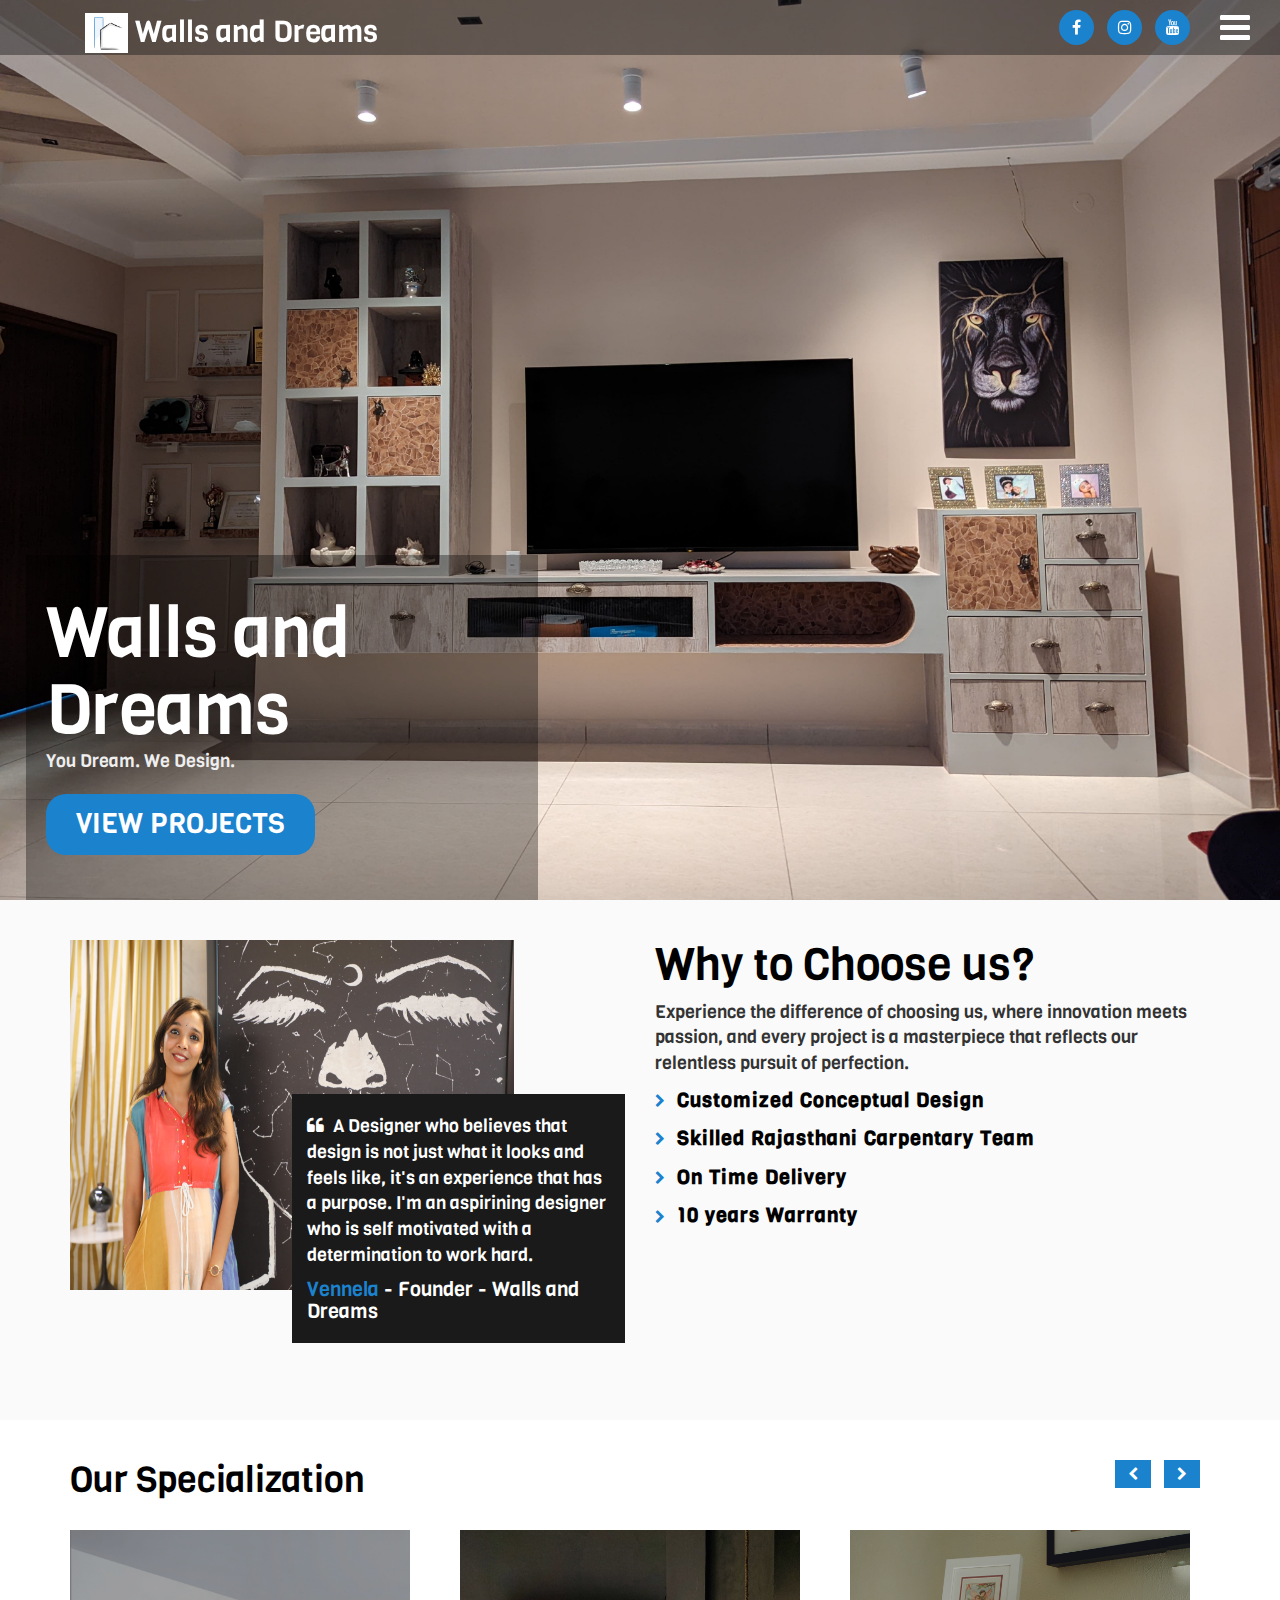
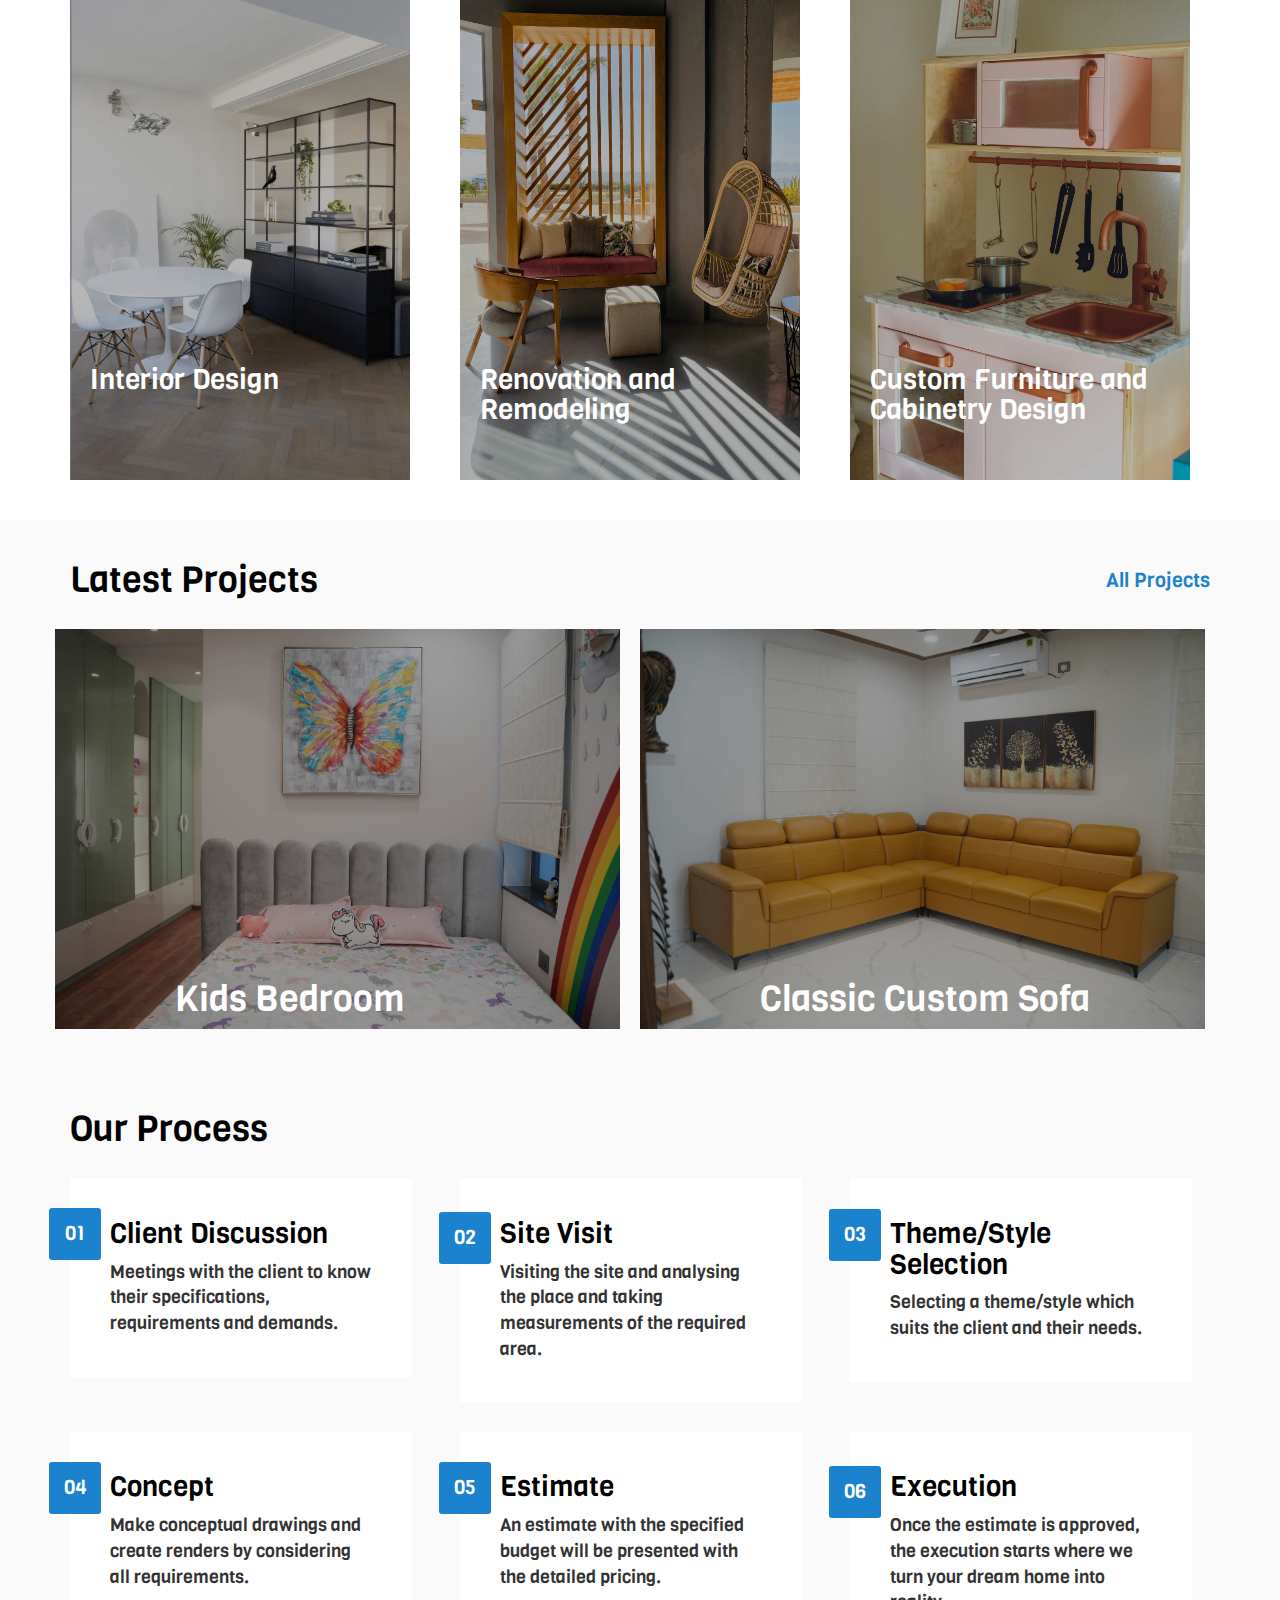
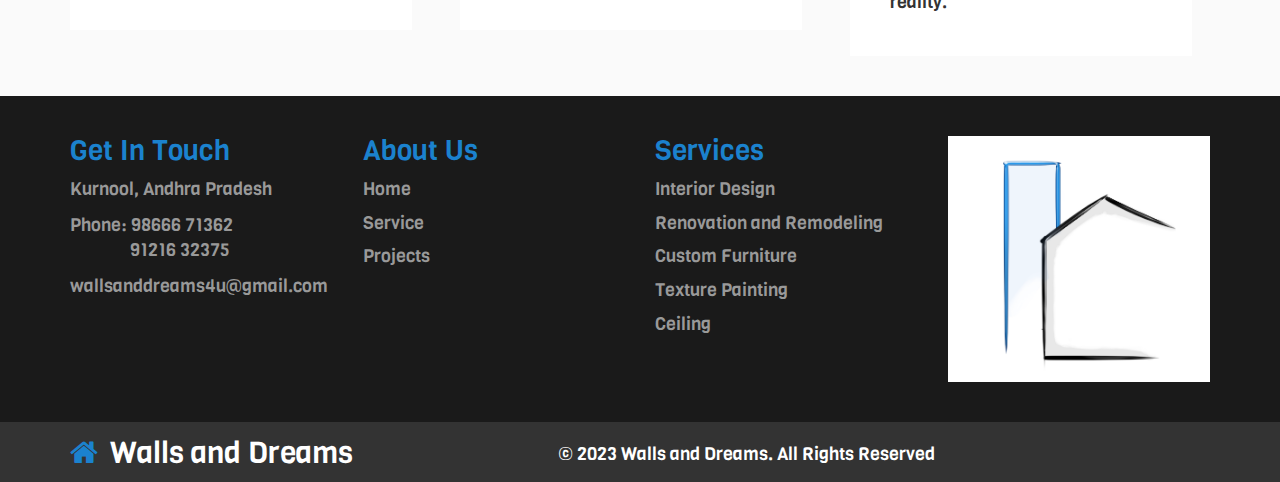
<file: index.html>
<!DOCTYPE html>
<html lang="en">

    <head>
        <meta charset="utf-8">
        <meta http-equiv="X-UA-Compatible" content="IE=edge">
        <meta name="viewport" content="width=device-width, initial-scale=1">
        <title>Walls And Dreams</title>
        <link rel="icon" type="image/x-icon" href="img/WDLogo.ico">
        <link href="css/bootstrap.min.css" rel="stylesheet">
        <link href="css/global.css" rel="stylesheet">
        <link href="css/index.css" rel="stylesheet">
        <link rel="stylesheet" type="text/css" href="css/font-awesome.min.css" />
        <link href="https://fonts.googleapis.com/css?family=Viga&display=swap"
            rel="stylesheet">
        <script src="js/jquery-2.1.1.min.js"></script>
        <script src="js/bootstrap.min.js"></script>

    </head>

    <body>
        <section id="header">
            <nav class="navbar navbar-default navbar-fixed-top">
                <div class="container">
                    <div class="col-sm-12">
                        <div class="navbar-header page-scroll">
                            <button type="button" class="navbar-toggle"
                                data-toggle="collapse"
                                data-target="#bs-example-navbar-collapse-1">
                                <span class="sr-only">Toggle navigation</span>
                                <span class="icon-bar"></span>
                                <span class="icon-bar"></span>
                                <span class="icon-bar"></span>
                            </button>
                            <a class="navbar-brand" href="index.html"><img
                                    src="./img/W&DLogo.png"
                                    style="max-height: 40px;
                            max-width: 100%;"> Walls and Dreams</a>
                        </div>

                        <div class="collapse navbar-collapse"
                            id="bs-example-navbar-collapse-1">
                            <ul
                                class="social-network social-circle navbar-right">
                                <li><a
                                        href="https://m.facebook.com/Walls-And-Dreams-107476421026787/"
                                        v target="_blank" class="icoFacebook"
                                        title="Facebook"><i
                                            class="fa fa-facebook"></i></a></li>
                                <li><a
                                        href="https://www.instagram.com/wallsanddreams/"
                                        target="_blank" class="icoInsta"
                                        title="Instagram"><i
                                            class="fa fa-instagram"></i></a></li>
                                <li><a
                                        href="https://www.youtube.com/@wallsanddreams"
                                        target="_blank" class="icoGoogle"
                                        title="Youtube"><i class="fa fa-youtube"></i></a></li>
                            </ul>
                            <section id="side_box">

                                <a id="menu-toggle" href="#"
                                    class="btn btn-primary btn-lg toggle"><i
                                        class="fa fa-navicon"></i></a>
                                <div id="sidebar-wrapper" class>
                                    <ul class="sidebar-nav">
                                        <a id="menu-close" href="#"
                                            class="btn btn-default btn-lg pull-right toggle"><i
                                                class="glyphicon glyphicon-remove"></i></a>
                                        <li class="sidebar-brand">
                                            <a href="index.html">Walls and
                                                Dreams</a> </li>
                                    </ul>

                                    <div class="wrap_inner_i clearfix">
                                        <ul class="nav_t">
                                            <li><a class="active_tab"
                                                    href="index.html">Home</a></li>
                                            <li><a href="./index.html#architect">About
                                                    US</a></li>
                                            <li><a href="./allProjects.html">Projects</a></li>

                                            <li><a href="./index.html#footer">Contact</a></li>
                                        </ul>
                                        <h4><i class="fa fa-envelope-o"></i> <a
                                                href="mailto:wallsanddreams4u@gmail.com">Contact
                                                Us</a></h4>
                                        <p>+91 98666 71362 <br> +91 91216 32375
                                            wallsanddreams4u@gmail.com Kurnool,
                                            Andra Pradesh</p>
                                        <ul class="social-network social-circle">

                                            <li><a
                                                    href="https://m.facebook.com/Walls-And-Dreams-107476421026787/"
                                                    target="_blank"
                                                    class="icoFacebook"
                                                    title="Facebook"><i
                                                        class="fa fa-facebook"></i></a></li>
                                            <li><a
                                                    href="https://www.instagram.com/wallsanddreams/"
                                                    target="_blank"
                                                    class="icoInsta"
                                                    title="Instagram"><i
                                                        class="fa fa-instagram"></i></a></li>
                                            <li><a
                                                    href="https://www.youtube.com/@wallsanddreams"
                                                    target="_blank"
                                                    class="icoGoogle"
                                                    title="Youtube"><i
                                                        class="fa fa-youtube"></i></a></li>
                                        </ul>
                                    </div>

                                </div>

                            </section>
                        </div>
                    </div>
                </div>

            </nav>
        </section>

        <section id="header_mini">
            <nav class="navbar navbar-default">
                <div class="container">
                    <div class="col-sm-12">
                        <div class="navbar-header page-scroll">
                            <button type="button" class="navbar-toggle"
                                data-toggle="collapse"
                                data-target="#bs-example-navbar-collapse-2">
                                <span class="sr-only">Toggle navigation</span>
                                <span class="icon-bar"></span>
                                <span class="icon-bar"></span>
                                <span class="icon-bar"></span>
                            </button>
                            <a class="navbar-brand" href="index.html"><i
                                    class="fa fa-home"></i> Walls and Dreams</a>
                        </div>

                        <div class="collapse navbar-collapse"
                            id="bs-example-navbar-collapse-2">
                            <ul class="nav navbar-nav navbar-right">
                                <li>
                                    <a class="tag_menu  active_tab"
                                        href="index.html">HOME</a>
                                </li>

                                <li>
                                    <a class="tag_menu"
                                        href="./index.html#architect">ABOUT US</a>
                                </li>

                                <li>
                                    <a class="tag_menu"
                                        href="./allProjects.html">PROJECTS</a>
                                </li>

                                <li>
                                    <a class="tag_menu"
                                        href="./index.html#footer">CONTACT</a>
                                </li>
                            </ul>
                        </div>
                    </div>
                </div>
            </nav>
        </section>

        <section id="center" class="center_home clearfix">
            <div class="center_main clearfix">
                <div class="w3-content w3-section clearfix">
                    <div class="mySlides w3-animate-top vHome1" alt="abc"></div>
                    <div class="mySlides w3-animate-bottom vHome2" alt="abc"></div>
                    <div class="mySlides w3-animate-top vHome3" alt="abc"></div>
                </div>
                <div class="center_main_1  clearfix">
                    <h1>Walls and Dreams </h1>
                    <p>You Dream. We Design.</p>
                    <h3><a class="button" href="./allProjects.html">VIEW
                            PROJECTS</a></h3>

                </div>
            </div>
        </section>

        <section id="architect">
            <div class="container ct">
                <div class="row">
                    <div class="archi_i clearfix">
                        <div class="col-sm-6">
                            <div class="archi_il clearfix">
                                <div class="archi_ili clearfix">
                                    <img src="img/vennela.jpg" alt="abc"
                                        height="350px" width="300px">
                                </div>
                                <div class="archi_ili1 clearfix">
                                    <p class="mgt col"><i
                                            class="fa fa-quote-left"></i> A
                                        Designer who believes that design is not
                                        just what it looks and feels like, it's
                                        an experience that has a purpose. I'm an
                                        aspirining designer who is self
                                        motivated with a determination
                                        to work hard.
                                    </p>
                                    <h4 class="col"><span>Vennela</span> -
                                        Founder - Walls and Dreams</h4>
                                </div>
                            </div>
                        </div>
                        <div class="col-sm-6">
                            <div class="archi_ir clearfix">
                                <h1 class="mgt">Why to Choose us?</h1>
                                <p>Experience the difference of choosing us,
                                    where innovation meets passion, and every
                                    project is a masterpiece that reflects our
                                    relentless pursuit of perfection.</p>
                                <ul>
                                    <li class="bold"><i
                                            class="fa fa-chevron-right"></i>
                                        Customized Conceptual Design</li>
                                    <li class="bold"><i
                                            class="fa fa-chevron-right"></i>
                                        Skilled Rajasthani Carpentary Team</li>
                                    <li class="bold"><i
                                            class="fa fa-chevron-right"></i> On
                                        Time Delivery</li>
                                    <li class="bold"><i
                                            class="fa fa-chevron-right"></i> 10
                                        years Warranty</li>
                                </ul>
                            </div>
                        </div>
                    </div>
                </div>
            </div>
        </section>

        <section id="quality">
            <div class="container">
                <div class="row">
                    <div class="quality_1 clearfix">
                        <div class="col-sm-6">
                            <div class="quality_1_l clearfix">
                                <h2 class="mgt">Our Specialization</h2>
                            </div>
                        </div>
                        <div class="col-sm-6">
                            <div class="quality_1_r clearfix">
                                <div class="controls clearfix pull-right">
                                    <a
                                        class="left fa fa-chevron-left btn btn-success"
                                        href="#carousel-example"
                                        data-slide="prev"></a>
                                    <a
                                        class="right fa fa-chevron-right btn btn-success"
                                        href="#carousel-example"
                                        data-slide="next"></a>
                                </div>
                            </div>
                        </div>
                    </div>
                    <div class="quality_2 clearfix">
                        <div id="carousel-example" class="carousel slide"
                            data-ride="carousel">
                            <!-- Wrapper for slides -->
                            <div class="carousel-inner">
                                <div class="item active">
                                    <div class="col-sm-4">
                                        <div class="quality_2_i clearfix">
                                            <div class="quality_2_i1 clearfix">
                                                <img
                                                    src="img/interiorDesign1.jpg"
                                                    alt="abc" class="iw"
                                                    height="550px" width="400px">
                                            </div>
                                            <div class="quality_2_i2 clearfix">
                                                <h3 class="col mgt">Interior
                                                    Design
                                                </h3>
                                                <p>Designers compose poetic
                                                    reflections, transforming
                                                    spaces into enigmatic
                                                    sanctuaries.
                                                </p>
                                            </div>
                                            <div class="quality_2_i3 clearfix">
                                                <h3 class="col mgt">Interior
                                                    Design
                                                </h3>
                                            </div>
                                        </div>
                                    </div>
                                    <div class="col-sm-4">
                                        <div class="quality_2_i clearfix">
                                            <div class="quality_2_i1 clearfix">
                                                <img src="img/remodeling.jpg"
                                                    alt="abc" class="iw"
                                                    height="550px" width="400px">
                                            </div>
                                            <div class="quality_2_i2 clearfix">
                                                <h3 class="col mgt">Renovation
                                                    and Remodeling</h3>
                                                <p>Where old meets new,
                                                    renovation and remodeling
                                                    become an art form,
                                                    captivating the senses with
                                                    harmonious transformations.</p>
                                            </div>
                                            <div class="quality_2_i3 clearfix">
                                                <h3 class="col mgt">Renovation
                                                    and Remodeling</h3>
                                            </div>
                                        </div>
                                    </div>
                                    <div class="col-sm-4">
                                        <div class="quality_2_i clearfix">
                                            <div class="quality_2_i1 clearfix">
                                                <img
                                                    src="img/customFurniture.jpg"
                                                    alt="abc" class="iw"
                                                    height="550px" width="400px">
                                            </div>
                                            <div class="quality_2_i2 clearfix">
                                                <h3 class="col mgt">Custom
                                                    Furniture and Cabinetry
                                                    Design
                                                </h3>
                                                <p>Materialize your dreams with
                                                    custom furniture designs
                                                    that capture your essence,
                                                    infusing elegance and
                                                    personal expression into
                                                    your space.</p>
                                            </div>
                                            <div class="quality_2_i3 clearfix">
                                                <h3 class="col mgt">Custom
                                                    Furniture and Cabinetry
                                                    Design
                                                </h3>
                                            </div>
                                        </div>
                                    </div>
                                </div>
                                <div class="item">
                                    <div class="col-sm-4">
                                        <div class="quality_2_i clearfix">
                                            <div class="quality_2_i1 clearfix">
                                                <img src="img/Texturepaint.jpg"
                                                    alt="abc" class="iw"
                                                    height="550px" width="400px">
                                            </div>
                                            <div class="quality_2_i2  clearfix">
                                                <h3 class="col mgt">Texture
                                                    Painting
                                                </h3>
                                                <p>Transformative magic awakens
                                                    walls, evoking wonder and
                                                    leaving indelible
                                                    impressions through texture
                                                    painting.
                                                </p>
                                            </div>
                                            <div class="quality_2_i3 clearfix">
                                                <h3 class="col mgt">Texture
                                                    Painting
                                                </h3>
                                            </div>
                                        </div>
                                    </div>
                                    <div class="col-sm-4">
                                        <div class="quality_2_i clearfix">
                                            <div class="quality_2_i1 clearfix">
                                                <img src="img/Wallpaper.png"
                                                    alt="abc" class="iw"
                                                    height="550px" width="400px">
                                            </div>
                                            <div class="quality_2_i2 clearfix">
                                                <h3 class="col mgt">Wallpaper</h3>
                                                <p>Walls become portals to
                                                    imagination with stunning
                                                    wallpapers that enchant and
                                                    inspire.
                                                </p>
                                            </div>
                                            <div class="quality_2_i3 clearfix">
                                                <h3 class="col mgt">Wallpaper</h3>
                                            </div>
                                        </div>
                                    </div>
                                    <div class="col-sm-4">
                                        <div class="quality_2_i clearfix">
                                            <div class="quality_2_i1 clearfix">
                                                <img src="img/ceiling.jpg"
                                                    alt="abc" class="iw"
                                                    height="550px" width="400px">
                                            </div>
                                            <div class="quality_2_i2 clearfix">
                                                <h3 class="col mgt">Ceiling Work</h3>
                                                <p>Unveil a world of imagination
                                                    above, where ceilings become
                                                    ethereal canvases adorned
                                                    with exquisite work.</p>
                                            </div>
                                            <div class="quality_2_i3 clearfix">
                                                <h3 class="col mgt">Ceiling Work</h3>
                                            </div>
                                        </div>
                                    </div>
                                </div>
                            </div>
                        </div>
                    </div>
                </div>
            </div>
        </section>

        <section id="project">
            <div class="container">
                <div class="row">
                    <div class="quality_1 clearfix">
                        <div class="col-sm-6">
                            <div class="quality_1_l clearfix">
                                <h2 class="mgt">Latest Projects</h2>
                            </div>
                        </div>
                        <div class="col-sm-6">
                            <div class="quality_1_r text-right clearfix">
                                <h4><a class="col_1" href="./allProjects.html">All
                                        Projects</a></h4>
                            </div>
                        </div>
                    </div>
                    <div class="quality_2 clearfix">
                        <div class="col-sm-6 space_all">
                            <div class="quality_2_i clearfix">
                                <div class="quality_2_i1 clearfix">
                                    <img src="img/kidsBedroom.jpg" alt="abc"
                                        class="iw" width="550px" height="400px">
                                </div>
                                <div class="quality_2_i2  clearfix">
                                    <h2 class="col"> Kids Bedroom</h2>
                                </div>
                            </div>
                        </div>

                        <div class="col-sm-6 space_all">
                            <div class="quality_2_i clearfix">
                                <div class="quality_2_i1 clearfix">
                                    <img src="img/ClassicCustomSofa.jpg"
                                        alt="abc" class="iw" width="550px"
                                        height="400px">
                                </div>
                                <div class="quality_2_i2 clearfix">
                                    <h2 class="col">Classic Custom Sofa</h2>
                                </div>
                            </div>
                        </div>

                    </div>
                </div>
            </div>
        </section>

        <section id="process">
            <div class="container">
                <div class="row">
                    <div class="process_1 clearfix">
                        <div class="col-sm-12">
                            <h2 class="mgt">Our Process</h2>
                        </div>
                    </div>
                    <div class="process_2 clearfix">
                        <div class="col-sm-4">
                            <div class="process_2_m clearfix">
                                <div class="process_2_mi clearfix">
                                    <h3 class="mgt">Client Discussion</h3>
                                    <p>Meetings with the client to know their
                                        specifications, requirements and
                                        demands.
                                    </p>
                                </div>
                                <div class="process_2_mi1 clearfix">
                                    <h4 class="mgt">01</h4>
                                </div>
                            </div>
                        </div>
                        <div class="col-sm-4">
                            <div class="process_2_m clearfix">
                                <div class="process_2_mi clearfix">
                                    <h3 class="mgt">Site Visit</h3>
                                    <p>Visiting the site and analysing the place
                                        and taking measurements of the required
                                        area.
                                    </p>
                                </div>
                                <div class="process_2_mi1 clearfix">
                                    <h4 class="mgt">02</h4>
                                </div>
                            </div>
                        </div>
                        <div class="col-sm-4">
                            <div class="process_2_m clearfix">
                                <div class="process_2_mi clearfix">
                                    <h3 class="mgt">Theme/Style Selection</h3>
                                    <p>Selecting a theme/style which suits the
                                        client and their needs. </p>
                                </div>
                                <div class="process_2_mi1 clearfix">
                                    <h4 class="mgt">03</h4>
                                </div>
                            </div>
                        </div>
                    </div>
                    <div class="process_2 clearfix">
                        <div class="col-sm-4">
                            <div class="process_2_m clearfix">
                                <div class="process_2_mi clearfix">
                                    <h3 class="mgt">Concept</h3>
                                    <p>Make conceptual drawings and create
                                        renders by considering all requirements.</p>
                                </div>
                                <div class="process_2_mi1 clearfix">
                                    <h4 class="mgt">04</h4>
                                </div>
                            </div>
                        </div>
                        <div class="col-sm-4">
                            <div class="process_2_m clearfix">
                                <div class="process_2_mi clearfix">
                                    <h3 class="mgt">Estimate</h3>
                                    <p>An estimate with the specified budget
                                        will be presented with the detailed
                                        pricing.
                                    </p>
                                </div>
                                <div class="process_2_mi1 clearfix">
                                    <h4 class="mgt">05</h4>
                                </div>
                            </div>
                        </div>
                        <div class="col-sm-4">
                            <div class="process_2_m clearfix">
                                <div class="process_2_mi clearfix">
                                    <h3 class="mgt">Execution</h3>
                                    <p>Once the estimate is approved, the
                                        execution starts where we turn your
                                        dream home into reality.</p>
                                </div>
                                <div class="process_2_mi1 clearfix">
                                    <h4 class="mgt">06</h4>
                                </div>
                            </div>
                        </div>
                    </div>
                </div>

            </div>
        </div>
    </section>

    <section id="footer">
        <div class="container">
            <div class="row">
                <div class="footer_1 clearfix">
                    <div class="col-sm-3">
                        <div class="footer_1_i clearfix">
                            <h3 class="mgt col footer-titles">Get In Touch</h3>
                            <p>Kurnool, Andhra Pradesh</p>
                            <p>Phone: 98666 71362<br> <span id="mobile">91216
                                    32375</span> </p>
                            <p><a href="mailto:wallsanddreams4u@gmail.com">wallsanddreams4u@gmail.com</a></p>
                        </div>
                    </div>
                    <div class="col-sm-3">
                        <div class="footer_1_i clearfix">
                            <h3 class="mgt col footer-titles">About Us</h3>
                            <ul>
                                <li><a href="#center">Home</a></li>
                                <li><a href="#quality">Service</a></li>
                                <li><a href="./allProjects.html">Projects</a></li>
                            </ul>
                        </div>
                    </div>
                    <div class="col-sm-3">
                        <div class="footer_1_i clearfix">
                            <h3 class="mgt col footer-titles">Services</h3>
                            <ul>
                                <li>Interior Design</li>
                                <li>Renovation and Remodeling</li>
                                <li>Custom Furniture</li>
                                <li>Texture Painting</li>
                                <li>Ceiling</li>
                            </ul>
                        </div>
                    </div>

                    <div class="col-sm-3">
                        <img src="img/W&DLogo.png" alt="abc" class="iw">
                    </div>
                </div>
            </div>
        </section>

        <section id="footer_bottom">
            <div class="container">
                <div class="row">
                    <div class="footer_b_1 clearfix">
                        <div class="col-sm-5">
                            <div class="footer_b_1i clearfix">
                                <a class="navbar-brand" href="index.html"><i
                                        class="fa fa-home"></i> Walls and Dreams</a>
                            </div>
                        </div>
                        <div class="col-sm-7">
                            <div class="footer_b_1i clearfix">
                                <p class="mgt col"> © 2023 Walls and Dreams. All
                                    Rights Reserved</p>
                            </div>
                        </div>
                    </div>
                </div>
            </div>
        </section>

        <script>
        var myIndex = 0;
        carousel();

        function carousel() {
            var i;
            var x = document.getElementsByClassName("mySlides");
            for (i = 0; i < x.length; i++) {
                x[i].style.display = "none";
            }
            myIndex++;
            if (myIndex > x.length) {
                myIndex = 1
            }
            x[myIndex - 1].style.display = "block";
            setTimeout(carousel, 2500);
        }
    </script>

        <script>
        $("#menu-close").click(function(e) {
            e.preventDefault();
            $("#sidebar-wrapper").toggleClass("active");
        });
        $("#menu-toggle").click(function(e) {
            e.preventDefault();
            $("#sidebar-wrapper").toggleClass("active");
        });
    </script>
    </body>

</html>
</file>
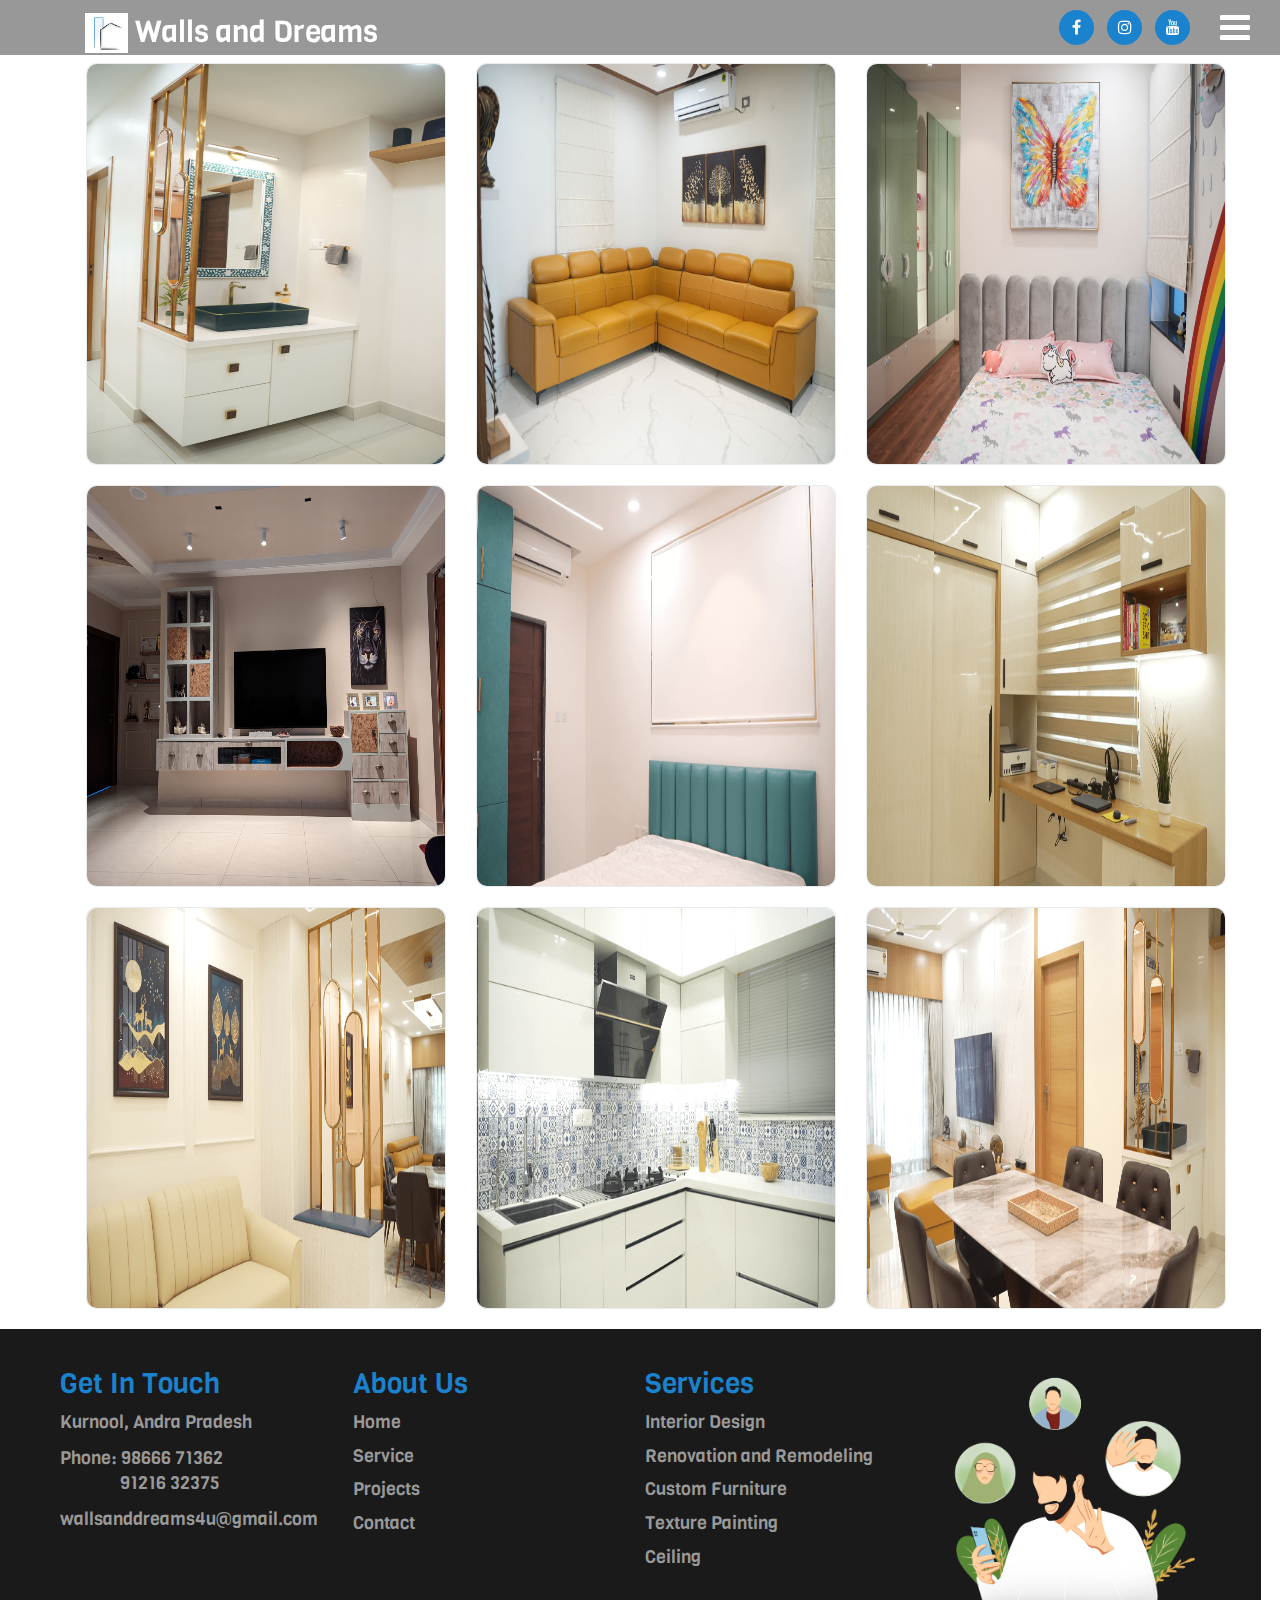
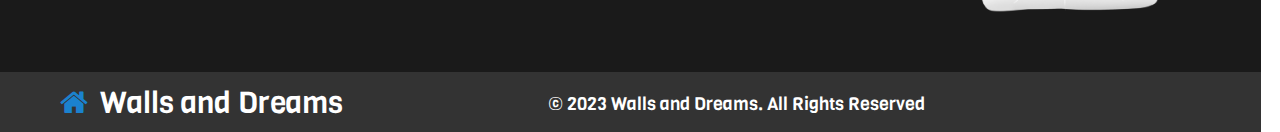
<file: allProjects.html>
<!DOCTYPE html>
<html lang="en">

    <head>
        <meta charset="utf-8">
        <meta http-equiv="X-UA-Compatible" content="IE=edge">
        <meta name="viewport" content="width=device-width, initial-scale=1">
        <title>Walls And Dreams</title>
        <link rel="icon" type="image/x-icon" href="img/WDLogo.ico">
        <link href="css/bootstrap.min.css" rel="stylesheet">
        <link href="css/global.css" rel="stylesheet">
        <link href="css/index.css" rel="stylesheet">
        <link href="css/allProjects.css" rel="stylesheet">
        <link rel="stylesheet" type="text/css" href="css/font-awesome.min.css" />
        <link href="https://fonts.googleapis.com/css?family=Viga&display=swap"
            rel="stylesheet">
        <script src="js/jquery-2.1.1.min.js"></script>
        <script src="js/bootstrap.min.js"></script>

    </head>

    <body>
        <section id="header">
            <nav class="navbar navbar-default navbar-fixed-top">
                <div class="container">
                    <div class="col-sm-12">
                        <div class="navbar-header page-scroll">
                            <button type="button" class="navbar-toggle"
                                data-toggle="collapse"
                                data-target="#bs-example-navbar-collapse-1">
                                <span class="sr-only">Toggle navigation</span>
                                <span class="icon-bar"></span>
                                <span class="icon-bar"></span>
                                <span class="icon-bar"></span>
                            </button>
                            <a class="navbar-brand" href="index.html"><img
                                    src="./img/W&DLogo.png"
                                    style="max-height: 40px;
                    max-width: 100%;"> Walls and Dreams</a>
                        </div>

                        <div class="collapse navbar-collapse"
                            id="bs-example-navbar-collapse-1">
                            <ul
                                class="social-network social-circle navbar-right">

                                <li><a
                                        href="https://m.facebook.com/Walls-And-Dreams-107476421026787/"
                                        class="icoFacebook" title="Facebook"><i
                                            class="fa fa-facebook"></i></a></li>
                                <li><a
                                        href="https://www.instagram.com/wallsanddreams/"
                                        class="icoInsta" title="Instagram"><i
                                            class="fa fa-instagram"></i></a></li>
                                <li><a
                                        href="https://www.youtube.com/@wallsanddreams"
                                        class="icoGoogle" title="Youtube"><i
                                            class="fa fa-youtube"></i></a></li>
                            </ul>
                            <section id="side_box">

                                <a id="menu-toggle" href="#"
                                    class="btn btn-primary btn-lg toggle"><i
                                        class="fa fa-navicon"></i></a>
                                <div id="sidebar-wrapper" class>
                                    <ul class="sidebar-nav">
                                        <a id="menu-close" href="#"
                                            class="btn btn-default btn-lg pull-right toggle"><i
                                                class="glyphicon glyphicon-remove"></i></a>
                                        <li class="sidebar-brand">
                                            <a href="index.html">Walls and
                                                Dreams</a> </li>
                                    </ul>

                                    <div class="wrap_inner_i clearfix">
                                        <ul class="nav_t">
                                            <li><a class="active_tab"
                                                    href="index.html">Home</a></li>
                                            <li><a href="./index.html#architect">About
                                                    US</a></li>
                                            <li><a href="./allProjects.html">Projects</a></li>

                                            <li><a href="./index.html#footer">Contact</a></li>
                                        </ul>
                                        <h4><i class="fa fa-envelope-o"></i> <a
                                                href="mailto:wallsanddreams4u@gmail.com">Contact
                                                Us</a></h4>
                                        <p>+91 98666 71362 <br> +91 91216 32375
                                            wallsanddreams4u@gmail.com Kurnool,
                                            Andhra Pradesh</p>
                                        <ul class="social-network social-circle">

                                            <li><a
                                                    href="https://m.facebook.com/Walls-And-Dreams-107476421026787/"
                                                    class="icoFacebook"
                                                    title="Facebook"><i
                                                        class="fa fa-facebook"></i></a></li>
                                            <li><a
                                                    href="https://www.instagram.com/wallsanddreams/"
                                                    class="icoInsta"
                                                    title="Instagram"><i
                                                        class="fa fa-instagram"></i></a></li>
                                            <li><a
                                                    href="https://www.youtube.com/@wallsanddreams"
                                                    class="icoGoogle"
                                                    title="Youtube"><i
                                                        class="fa fa-youtube"></i></a></li>
                                        </ul>
                                    </div>

                                </div>

                            </section>
                        </div>
                    </div>
                </div>

            </nav>
        </section>

        <section id="header_mini">
            <nav class="navbar navbar-default">
                <div class="container">
                    <div class="col-sm-12">
                        <div class="navbar-header page-scroll">
                            <button type="button" class="navbar-toggle"
                                data-toggle="collapse"
                                data-target="#bs-example-navbar-collapse-2">
                                <span class="sr-only">Toggle navigation</span>
                                <span class="icon-bar"></span>
                                <span class="icon-bar"></span>
                                <span class="icon-bar"></span>
                            </button>
                            <a class="navbar-brand" href="index.html"><i
                                    class="fa fa-home"></i> Walls and Dreams</a>
                        </div>

                        <div class="collapse navbar-collapse"
                            id="bs-example-navbar-collapse-2">
                            <ul class="nav navbar-nav navbar-right">
                                <li>
                                    <a class="tag_menu  active_tab"
                                        href="index.html">HOME</a>
                                </li>

                                <li>
                                    <a class="tag_menu"
                                        href="./index.html#architect">ABOUT US</a>
                                </li>

                                <li>
                                    <a class="tag_menu"
                                        href="./allProjects.html">PROJECTS</a>
                                </li>

                                <li>
                                    <a class="tag_menu"
                                        href="./index.html#footer">CONTACT</a>
                                </li>
                            </ul>
                        </div>
                    </div>
                </div>
            </nav>
        </section>
        <section id="image-gallery">
            <div class="container">
                <div class="row">
                    <div class="col-md-4">
                        <div class="image-container">
                            <img src="./img/AllProjects/project1.jpg"
                                alt="Image 1" class="img-fluid" height="400px"
                                width="358px"
                                onclick="openModal('./img/AllProjects/project1.jpg')">
                        </div>
                    </div>
                    <div class="col-md-4">
                        <div class="image-container">
                            <img src="./img/AllProjects/project2.jpg"
                                alt="Image 2" class="img-fluid" height="400px"
                                width="358px"
                                onclick="openModal('./img/AllProjects/project2.jpg')">
                        </div>
                    </div>
                    <div class="col-md-4">
                        <div class="image-container">
                            <img src="./img/AllProjects/project3.jpg"
                                alt="Image 3" class="img-fluid" height="400px"
                                width="358px"
                                onclick="openModal('./img/AllProjects/project3.jpg')">
                        </div>
                    </div>
                    <div class="col-md-4">
                        <div class="image-container">
                            <img src="./img/AllProjects/project4.jpg"
                                alt="Image 4" class="img-fluid" height="400px"
                                width="358px"
                                onclick="openModal('./img/AllProjects/project4.jpg')">
                        </div>
                    </div>
                    <div class="col-md-4">
                        <div class="image-container">
                            <img src="./img/AllProjects/project5.png"
                                alt="Image 5" class="img-fluid" height="400px"
                                width="358px"
                                onclick="openModal('./img/AllProjects/project5.png')">
                        </div>
                    </div>
                    <div class="col-md-4">
                        <div class="image-container">
                            <img src="./img/AllProjects/project6.png"
                                alt="Image 6" class="img-fluid" height="400px"
                                width="358px"
                                onclick="openModal('./img/AllProjects/project6.png')">
                        </div>
                    </div>
                    <div class="col-md-4">
                        <div class="image-container">
                            <img src="./img/AllProjects/project7.png"
                                alt="Image 7" class="img-fluid" height="400px"
                                width="358px"
                                onclick="openModal('./img/AllProjects/project7.png')">
                        </div>
                    </div>
                    <div class="col-md-4">
                        <div class="image-container">
                            <img src="./img/AllProjects/project8.png"
                                alt="Image 8" class="img-fluid" height="400px"
                                width="358px"
                                onclick="openModal('./img/AllProjects/project8.png')">
                        </div>
                    </div>
                    <div class="col-md-4">
                        <div class="image-container">
                            <img src="./img/AllProjects/project9.png"
                                alt="Image 9" class="img-fluid" height="400px"
                                width="358px"
                                onclick="openModal('./img/AllProjects/project9.png')">
                        </div>
                    </div>
                </div>
            </div>
            <div id="modal" class="modal">
                <span class="modal-close" onclick="closeModal()">&times;</span>
                <img id="modal-image" class="modal-image">
            </div>
        </section>

        <section id="footer">
            <div class="container">
                <div class="row">
                    <div class="footer_1 clearfix">
                        <div class="col-sm-3">
                            <div class="footer_1_i clearfix">
                                <h3 class="mgt col footer-titles">Get In Touch</h3>
                                <p>Kurnool, Andra Pradesh</p>
                                <p>Phone: 98666 71362<br> <span id="mobile">91216
                                        32375</span> </p>
                                <p><a href="mailto:wallsanddreams4u@gmail.com">wallsanddreams4u@gmail.com</a></p>
                            </div>
                        </div>
                        <div class="col-sm-3">
                            <div class="footer_1_i clearfix">
                                <h3 class="mgt col footer-titles">About Us</h3>
                                <ul>
                                    <li><a href="./index.html">Home</a></li>
                                    <li><a href="./index.html#quality">Service</a></li>
                                    <li><a href="./allProjects.html">Projects</a></li>
                                    <li><a href="#footer">Contact</a></li>
                                </ul>
                            </div>
                        </div>
                        <div class="col-sm-3">
                            <div class="footer_1_i clearfix">
                                <h3 class="mgt col footer-titles">Services</h3>
                                <ul>
                                    <li>Interior Design</li>
                                    <li>Renovation and Remodeling</li>
                                    <li>Custom Furniture</li>
                                    <li>Texture Painting</li>
                                    <li>Ceiling</li>
                                </ul>
                            </div>
                        </div>

                        <div class="col-sm-3">
                            <img src="img/getintouch.png" alt="abc" class="iw">
                        </div>
                    </div>
                </div>
            </div>
        </section>

        <section id="footer_bottom">
            <div class="container">
                <div class="row">
                    <div class="footer_b_1 clearfix">
                        <div class="col-sm-5">
                            <div class="footer_b_1i clearfix">
                                <a class="navbar-brand" href="index.html"><i
                                        class="fa fa-home"></i> Walls and Dreams</a>
                            </div>
                        </div>
                        <div class="col-sm-7">
                            <div class="footer_b_1i clearfix">
                                <p class="mgt col"> © 2023 Walls and Dreams. All
                                    Rights Reserved</p>
                            </div>
                        </div>
                    </div>
                </div>
            </div>
        </section>

    </body>
    <script>
    function openModal(imageUrl) {
        var modal = document.getElementById("modal");
        var modalImage = document.getElementById("modal-image");
        modalImage.src = imageUrl;
        modal.style.display = "block";
    }

    function closeModal() {
        var modal = document.getElementById("modal");
        modal.style.display = "none";
    }

    $("#menu-close").click(function(e) {
        e.preventDefault();
        $("#sidebar-wrapper").toggleClass("active");
    });
    $("#menu-toggle").click(function(e) {
        e.preventDefault();
        $("#sidebar-wrapper").toggleClass("active");
    });
</script>

</html>
</file>
<file: css/global.css>
body {
        font-family: 'Viga', sans-serif;
    }
    
    h1,
    h2,
    h3,
    h4,
    h5,
    h6 {
        padding: 0;
        margin: 0;
        color: #000;
    }
    
    a {
        color: #333;
    }
    
    a:hover {
        text-decoration: none;
        color: #1b82ce;
    }
    
    a:focus {
        text-decoration: none;
        color: #1b82ce;
    }
    
    ul {
        padding: 0;
        margin: 0;
        list-style: none;
        margin-top: 10px;
    }
    
    li {
        font-size: 18px;
        color: #333;
    }
    
    p {
        padding: 0;
        margin: 0;
        font-size: 18px;
        margin-top: 10px;
        color: #333;
    }
    
    h1 {
        font-size: 45px;
        margin-top: 10px;
    }
    
    h2 {
        font-size: 36px;
        margin-top: 10px;
    }
    
    h3 {
        font-size: 28px;
        margin-top: 10px;
    }
    
    h4 {
        font-size: 20px;
        margin-top: 10px;
    }
    
    h5 {
        font-size: 16px;
        margin-top: 10px;
    }
    
    h6 {
        font-size: 14px;
        margin-top: 10px;
    }
    
    .space_left {
        padding-left: 0;
        margin-left: 0;
    }
    
    .space_right {
        padding-right: 0;
        margin-right: 0;
    }
    
    .space_all {
        padding: 0;
        margin: 0;
    }
    
    .iw {
        width: 100%;
    }
    
    .button {
        background: #1b82ce;
        display: inline-block;
        color: #fff;
        padding: 15px 30px;
        margin-top: 10px;
        border-radius: 20px;
    }
    
    .button:hover {
        color: #fff;
        background: #F67756;
    }
    
    .border_none {
        border: none!important;
    }
    
    .mgt {
        margin-top: 0!important;
    }
    
    .pd {
        padding-top: 0;
    }
    
    .mgt1 {
        margin-bottom: 0!important;
    }
    
    .bold {
        font-weight: bold;
        color: #000;
        letter-spacing: 1px;
    }
    
    .navbar {
        min-height: auto;
        margin-bottom: 0;
        border: none;
    }
    
    .mgt_l {
        margin-left: auto;
        margin-right: auto;
    }
    
    .active_tab {
        color: #1b82ce;
    }
    
    .col {
        color: #fff;
        /* padding-top: 80px; */
    }
    
    .col_1 {
        color: #1b82ce;
    }
    
    .col_2 {
        color: #666;
    }
    /*********************header****************/
    
    #header_mini {
        display: none;
    }
    
    #header .navbar {
        border: none;
        margin-bottom: 0;
        background: none;
        background: #1a1a1a73;
        padding-bottom: 5px;
    }
    
    #header .navbar-brand {
        font-size: 30px;
        color: #fff;
        padding-top: 13px;
    }
    
    #header .navbar-brand i {
        margin-right: 5px;
        color: #1b82ce;
    }
    
    #header .tag_menu {
        color: #fff;
        padding-left: 0;
        padding-right: 0;
        margin-left: 15px;
        margin-right: 15px;
    }
    
    #header .tag_menu:hover {
        color: #fff;
        border-bottom: 3px solid #c1e729;
    }
    
    #header .tag_menu:focus {
        color: #fff;
        border-bottom: 3px solid #c1e729;
    }
    
    .navbar-default .navbar-nav>.open>a,
    .navbar-default .navbar-nav>.open>a:hover,
    .navbar-default .navbar-nav>.open>a:focus {
        background: none;
    }
    
    #side_box #sidebar-wrapper {
        margin-right: -250px;
        right: 0;
        width: 250px;
        background: #fff;
        position: fixed;
        height: 100vh;
        overflow-y: auto;
        z-index: 1000;
        transition: all 0.5s ease-in 0s;
        -webkit-transition: all 0.5s ease-in 0s;
        -moz-transition: all 0.5s ease-in 0s;
        -ms-transition: all 0.5s ease-in 0s;
        -o-transition: all 0.5s ease-in 0s;
        padding-bottom: 150px;
    }
    
    #side_box .sidebar-nav {
        position: absolute;
        top: 0;
        width: 100%;
        list-style: none;
        margin: 0;
        padding: 0;
    }
    
    #side_box .sidebar-nav li {
        line-height: 50px;
        text-indent: 20px;
    }
    
    #side_box .sidebar-nav>.sidebar-brand {
        height: 55px;
        line-height: 55px;
        font-size: 18px;
    }
    
    #side_box .sidebar-nav>.sidebar-brand a {
        color: #000;
        font-size: 25px;
    }
    
    #side_box .sidebar-nav>.sidebar-brand a:hover {
        color: #000;
        background: none;
    }
    
    #side_box #menu-toggle {
        right: 30px;
        position: fixed;
        z-index: 1;
        font-size: 35px;
        padding: 0;
        margin: 0;
        top: 5px;
    }
    
    #side_box #sidebar-wrapper.active {
        right: 250px;
        width: 350px;
        transition: all 0.5s ease-out 0s;
        -webkit-transition: all 0.5s ease-out 0s;
        -moz-transition: all 0.5s ease-out 0s;
        -ms-transition: all 0.5s ease-out 0s;
        -o-transition: all 0.5s ease-out 0s;
    }
    
    #side_box .toggle {
        margin: 5px 5px 0 0;
    }
    
    #side_box .btn-primary {
        background: none;
        border: none;
        color: #fff;
    }
    
    .wrap_inner_i {
        padding-left: 15px;
        padding-right: 15px;
    }
    
    .wrap_inner_t {
        margin-top: 80px;
        padding-left: 15px;
        padding-right: 15px;
    }
    
    .wrap_inner_t .form-control {
        height: 45px;
    }
    
    .wrap_inner_t .btn {
        padding: 11.5px 14px;
        background: #1b82ce;
        border-color: #1b82ce;
    }
    
    .wrap_inner_i {
        margin-top: 40px;
    }
    
    .wrap_inner_i .nav_t li {
        padding-bottom: 5px;
    }
    
    .wrap_inner_i .nav_t li a {
        font-size: 35px;
    }
    
    .wrap_inner_i h4 {
        margin-top: 20px;
        border-bottom: 1px solid #ddd;
        margin-bottom: 20px;
        padding-bottom: 20px;
    }
    
    .wrap_inner_i h4 i {
        margin-right: 5px;
        color: #999;
    }
    
    .wrap_inner_i p {
        margin-bottom: 20px;
    }
    /* footer social icons */
    
    ul.social-network {
        list-style: none;
        display: inline;
        margin-left: 0 !important;
        padding: 0;
    }
    
    ul.social-network li {
        display: inline;
        margin: 0 5px;
    }
    /* footer social icons */
    
    .social-network a.icoRss:hover {
        background-color: #F56505;
    }
    
    .social-network a.icoFacebook:hover {
        background-color: #3B5998;
    }
    
    .social-network a.icoTwitter:hover {
        background-color: #33ccff;
    }
    
    .social-network a.icoGoogle:hover {
        background-color: #BD3518;
    }
    
    .social-network a.icoVimeo:hover {
        background-color: #0590B8;
    }
    
    .social-network a.icoLinkedin:hover {
        background-color: #007bb7;
    }
    
    .social-network a.icoRss:hover i,
    .social-network a.icoFacebook:hover i,
    .social-network a.icoTwitter:hover i,
    .social-network a.icoGoogle:hover i,
    .social-network a.icoVimeo:hover i,
    .social-network a.icoLinkedin:hover i {
        color: #fff;
    }
    
    a.socialIcon:hover,
    .socialHoverClass {
        color: #44BCDD;
    }
    
    .social-circle li a {
        display: inline-block;
        position: relative;
        margin: 0 auto 0 auto;
        -moz-border-radius: 50%;
        -webkit-border-radius: 50%;
        border-radius: 50%;
        text-align: center;
        width: 35px;
        height: 35px;
        font-size: 16px;
    }
    
    .social-circle li i {
        margin: 0;
        line-height: 35px;
        text-align: center;
    }
    
    .social-circle li a:hover i,
    .triggeredHover {
        -moz-transform: rotate(360deg);
        -webkit-transform: rotate(360deg);
        -ms--transform: rotate(360deg);
        transform: rotate(360deg);
        -webkit-transition: all 0.2s;
        -moz-transition: all 0.2s;
        -o-transition: all 0.2s;
        -ms-transition: all 0.2s;
        transition: all 0.2s;
    }
    
    .social-circle i {
        color: #fff;
        -webkit-transition: all 0.8s;
        -moz-transition: all 0.8s;
        -o-transition: all 0.8s;
        -ms-transition: all 0.8s;
        transition: all 0.8s;
    }
    
    .navbar-collapse .social-network li a {
        background-color: #1b82ce;
    }
    /*********************header_end****************/
    /*********************footer****************/
    
    #footer {
        background: #1a1a1a;
        padding-top: 40px;
        padding-bottom: 40px;
    }
    
    .footer_1_i p {
        color: #999;
    }
    
    .footer_1_i a {
        color: #999;
    }
    
    .footer_1_i a:hover {
        color: #1b82ce;
    }
    
    .footer_1_i ul li {
        margin-bottom: 8px;
        color: #999;
    }
    
    .footer_1_i ul li a {
        color: #999;
    }
    
    .footer_1_i ul li a:hover {
        color: #fff;
    }
    
    .footer_1_ii {
        margin-top: 20px;
    }
    
    .footer_1_ii .form-control {
        height: 45px;
    }
    
    .footer_1_ii .btn {
        padding: 11.5px 14px;
        background: #1b82ce;
        border-color: #1b82ce;
    }
    
    #footer_bottom {
        background: #333;
        padding-top: 15px;
        padding-bottom: 15px;
    }
    
    #footer_bottom .navbar-brand {
        font-size: 30px;
        color: #fff;
        padding: 0;
        height: auto;
    }
    
    #footer_bottom .navbar-brand i {
        margin-right: 5px;
        color: #1b82ce;
    }
    
    .footer_b_1 p {
        padding-top: 5px;
    }
    
    #mobile {
        padding-left: 6rem;
    }
    
    .footer-titles {
        color: #1b82ce;
    }
    /*********************footer_end****************/
    /*********************quality****************/
    
    #quality {
        padding-top: 40px;
        padding-bottom: 40px;
    }
    
    .quality_1_r .btn {
        margin-right: 10px;
        border-radius: 0;
        background: #1b82ce;
        border-color: #1b82ce;
    }
    
    .quality_2_i {
        position: relative;
        margin-right: 20px;
    }
    
    .quality_2_i:hover .quality_2_i2 {
        display: block;
    }
    
    .quality_2_i:hover .quality_2_i3 {
        display: none;
    }
    
    .quality_2_i2 {
        position: absolute;
        top: 0;
        width: 100%;
        height: 100%;
        background: #000;
        opacity: 0.8;
        padding: 20px 20px;
        display: none;
    }
    
    .quality_2_i2 p {
        color: #999;
    }
    
    .quality_2_i3 {
        position: absolute;
        top: 0;
        width: 100%;
        height: 100vh;
        background: #00000047;
        padding: 20px 20px;
    }
    
    .quality_2_i3 h3 {
        padding-top: 415px;
    }
    
    .quality_2 {
        margin-top: 30px;
    }
    /*********************quality_end****************/
    
    @media screen and (max-width: 767px) {
        br {
            display: none;
        }
        .space_left {
            padding-left: 15px;
        }
        .space_right {
            padding-right: 15px;
        }
        .space_all {
            padding-left: 15px;
            padding-right: 15px;
        }
        .navbar-collapse {
            box-shadow: none;
            max-height: none;
        }
        .navbar .navbar-collapse,
        .navbar-default .navbar-form {
            border: none;
        }
        .navbar-toggle {
            background: #1b82ce;
            margin-top: 9px;
            border: none;
            border-radius: 0;
        }
        .navbar-toggle:hover {
            background: #1b82ce!important;
        }
        .navbar-toggle:focus {
            background: #1b82ce!important;
        }
        .navbar-toggle .icon-bar {
            background: #fff!important;
        }
        .navbar {
            position: static;
            text-align: center;
        }
        #header {
            display: none;
        }
        #header_mini {
            display: block;
        }
        #header_mini .navbar {
            background: #1a1a1a73;
        }
        #header_mini .container {
            padding: 0;
        }
        #header_mini .navbar-brand {
            color: #fff;
            font-size: 22px;
        }
        #header_mini .navbar-brand i {
            color: #1b82ce;
            margin-right: 5px;
        }
        #header_mini .tag_menu {
            color: #fff;
            font-size: 30px;
            padding-top: 20px;
            padding-bottom: 20px;
            border-bottom: 1px solid #b1afaf;
        }
        #header_mini .tag_menu:hover {
            background: #1b82ce;
            color: #fff;
        }
        #header_mini .active_tab {
            background: #1b82ce;
            color: #fff;
        }
        #footer {
            text-align: center;
        }
        #footer_bottom {
            text-align: center;
        }
        .footer_1_i {
            margin-top: 15px;
        }
        .footer_1_i ul li {
            display: inline-block;
        }
        #footer_bottom .navbar-brand {
            float: none;
            padding-left: 0;
            margin-left: 0;
        }
        #quality {
            text-align: center;
        }
        #quality .controls {
            float: none!important;
            margin-top: 15px;
        }
        .quality_2_i1 img {
            min-height: 500px;
        }
        .quality_2_i {
            margin-top: 20px;
        }
        .quality_1_r {
            text-align: center;
        }
        #team_home {
            text-align: center;
        }
        #team_home img {
            min-height: 600px;
        }
    }
    
    @media (min-width:768px) and (max-width:991px) {
        .navbar-right {
            float: left!important;
        }
        .quality_2_i1 img {
            min-height: 520px;
        }
        #team_home img {
            min-height: 600px;
        }
        #team_home ul li {
            display: inline-block;
            margin-bottom: 5px;
        }
    }
    
    @media (min-width:992px) and (max-width:1200px) {
        .navbar-right {
            float: left!important;
        }
        .quality_2_i1 img {
            min-height: 520px;
        }
        #team_home img {
            min-height: 550px;
        }
    }
    
    @media (min-width:1201px) and (max-width:1250px) {
        #side_box #menu-toggle {
            right: 5px;
        }
    }
</file>
<file: css/index.css>
/*********************center_home****************/

.mySlides {
    display: none;
    height: 100vh;
    width: 100%;
    background-position: center;
    /* Center the image */
    background-repeat: no-repeat;
    /* Do not repeat the image */
    background-size: cover;
}

.vHome1 {
    background-image: url("../img/vHome5.jpg");
}

.vHome2 {
    background-image: url("../img/vhome3.jpg");
}

.vHome3 {
    background-image: url("../img/vHome4.jpg");
}

.center_main {
    position: relative;
}

.center_main_1 {
    position: absolute;
    bottom: 0;
    left: 2%;
    background: #00000057;
    width: 40%;
    padding: 30px 20px 45px 20px;
}

.center_main_1 h1 {
    color: #fff;
    font-size: 70px;
}

.center_main_1 h2 {
    color: #fff;
}

.center_main_1 p {
    color: #eee;
    margin-top: 0;
}

.center_main_1 h4 {
    color: #eee;
}


/*********************center_home_end****************/


/*********************architect****************/

#architect {
    background: #fafafa;
    padding-top: 40px;
    padding-bottom: 130px;
}

.archi_ili img {
    width: 80%;
}

.archi_il {
    position: relative;
}

.archi_ili1 h4 span {
    color: #1b82ce;
}

.archi_ili1 p i {
    margin-right: 5px;
}

.archi_ili1 {
    background: #1a1a1a;
    width: 60%;
    padding: 20px 15px;
    position: absolute;
    bottom: -15%;
    right: 0;
}

.archi_ir ul li i {
    vertical-align: middle;
    color: #1b82ce;
    font-size: 14px;
    margin-right: 5px;
}

.archi_ir ul li {
    font-size: 20px;
    margin-top: 10px;
}


/*********************architect_end****************/


/*********************project****************/

#project {
    padding-top: 40px;
    padding-bottom: 40px;
    background: #fafafa;
}

#project .quality_2_i2 {
    padding-top: 340px;
    padding-left: 120px;
    display: block;
    opacity: 1;
    background: #0000005e;
}

#project .quality_2_i2 h4 {
    display: none;
}

#project .quality_2_i:hover .quality_2_i2 h4 {
    display: block;
}

.kidsText {
    position: relative;
    top: 20;
}


/*********************project_end****************/


/*********************process****************/

#process {
    background: #fafafa;
    padding-top: 40px;
    padding-bottom: 40px;
}

.process_2_mi {
    background: #fff;
    padding: 40px;
}

.process_2 {
    margin-top: 30px;
}

.process_2_m {
    position: relative;
}

.process_2_mi1 {
    position: absolute;
    width: 15%;
    top: 15%;
    left: -6%;
}

.process_2_mi1 h4 {
    background: #1b82ce;
    color: #fff;
    text-align: center;
    padding-top: 15px;
    padding-bottom: 15px;
    border-radius: 3px;
}

.process_2_m {
    width: 95%;
}


/*********************process_end****************/

@media screen and (max-width: 767px) {
    .center_home img {
        min-height: 400px;
    }
    .center_main_1 {
        width: 100%!important;
        left: 0!important;
        text-align: center;
    }
    .center_main_1 h1 {
        font-size: 40px!important;
    }
    .center_main_1 h2 {
        font-size: 30px!important;
    }
    .center_main_1 h3 {
        font-size: 20px!important;
    }
    .serv_hi {
        border: none;
        float: left;
        margin: 10px;
    }
    .serv_hi h4 i {
        float: none;
        margin-right: 0;
        margin-bottom: 10px;
    }
    .archi_ili img {
        width: 100%;
        margin-bottom: 20px;
    }
    .archi_ili1 {
        width: 100%;
        text-align: center;
        position: static;
        margin-bottom: 20px;
    }
    .archi_ir {
        text-align: center;
    }
    #architect {
        padding-bottom: 40px;
    }
    .award_1 {
        text-align: center;
    }
    #process {
        text-align: center;
    }
    .process_2_m {
        width: 100%;
    }
    .process_2_mi1 {
        left: 0;
        width: 12%;
    }
    #project {
        text-align: center;
    }
    #news {
        text-align: center;
    }
    .news_1_i {
        margin-top: 10px;
    }
    .vHome1 {
        background-image: url("../img/mHome1.jpg");
    }
    .vHome2 {
        background-image: url("../img/mHome2.jpg");
    }
    .vHome3 {
        background-image: url("../img/mHome3.png");
    }
    #project .quality_2_i2 {
        padding-top: 420px;
        padding-left: 10px;
        display: block;
        opacity: 1;
        background: #0000005e;
    }
    #footer ul li {
        padding-right: 6px;
    }
    #mobile {
        padding-left: 1em;
    }
}

@media (min-width:768px) and (max-width:991px) {
    .center_home img {
        min-height: 500px;
    }
    .center_main_1 h1 {
        font-size: 40px;
    }
    .center_main_1 h3 {
        font-size: 20px;
    }
    .serv_hi h4 i {
        font-size: 30px;
        margin-right: 10px;
    }
    .archi_ili img {
        min-height: 600px;
    }
}

@media (min-width:992px) and (max-width:1250px) {
    .center_home img {
        min-height: 500px;
    }
    .center_main_1 h1 {
        font-size: 40px;
    }
    .center_main_1 h3 {
        font-size: 20px;
    }
}

@media (min-width:1201px) and (max-width:1350px) {}
</file>
<file: css/allProjects.css>
body {
    position: absolute;
    min-height: 100vh;
}

.image-gallery-container {
    max-width: 800px;
}

.image-container {
    border: 1px solid #e9ecef;
    background-color: #f8f9fa;
    margin-bottom: 20px;
    border-radius: 10px;
    /* height: 350px;
    width: 400px; */
}

.image-container img {
    border-radius: 10px;
    cursor: pointer;
}

#image-gallery {
    position: relative;
    margin-top: 5%;
    margin-left: 4%;
}

#footer {
    width: 98.5vw;
}

.modal {
    display: none;
    position: fixed;
    z-index: 9999;
    left: 0;
    top: 0;
    width: 100%;
    height: 100%;
    overflow: auto;
    background-color: rgba(0, 0, 0, 0.9);
}

.modal-content {
    margin: 5% auto;
    max-width: 90%;
    max-height: 90%;
}

.modal-close {
    position: absolute;
    top: 10px;
    right: 20px;
    color: #fff;
    font-size: 50px;
    cursor: pointer;
    transition: transform 0.3s ease-in-out;
}

.modal-close:hover {
    transform: scale(1.2);
}

.modal-image {
    max-width: 100%;
    max-height: 100%;
    margin: 0 auto;
    display: block;
}
</file>
